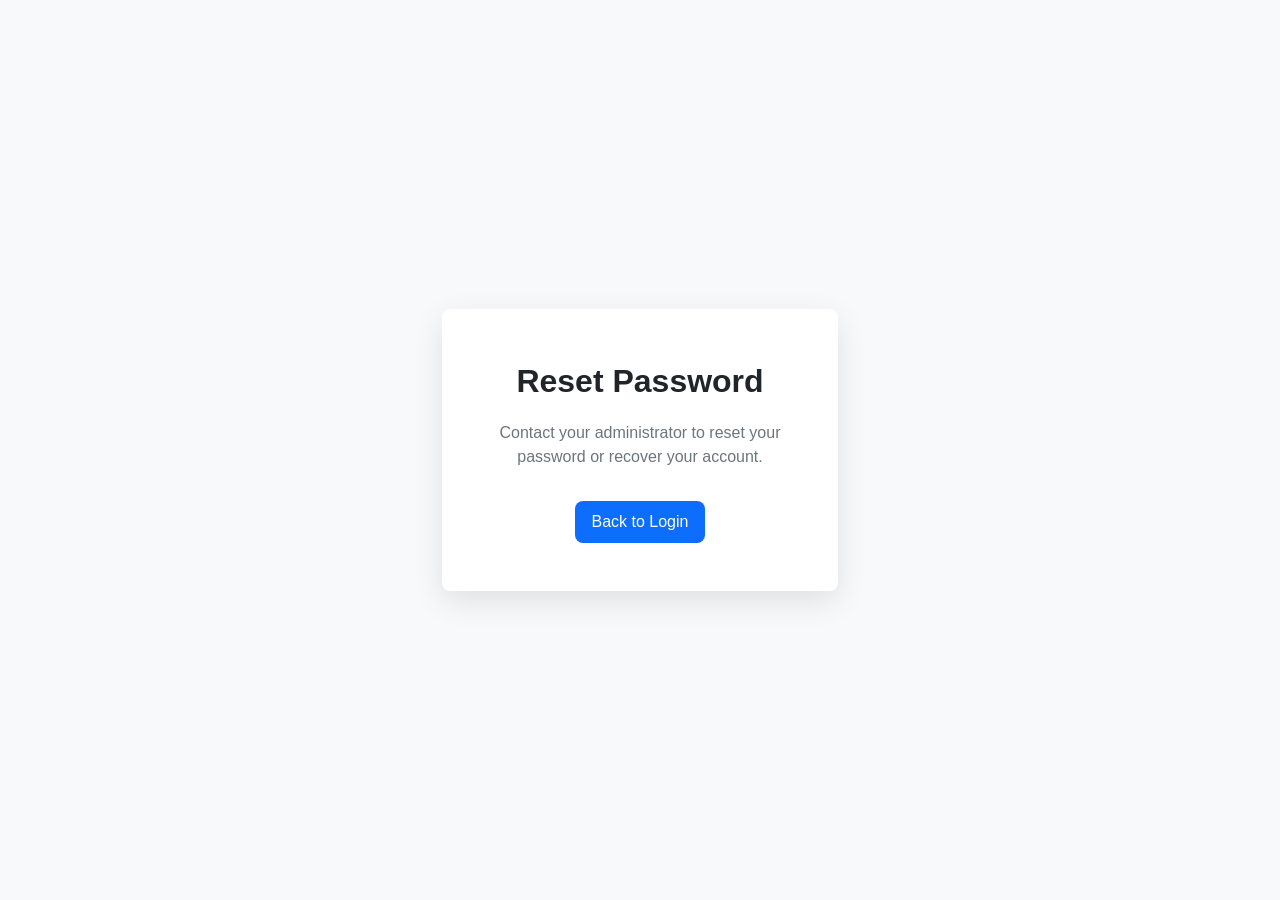
<file: myticket-project/myticket/myticket-backend/target/classes/static/forgot-password.html>
<!DOCTYPE html>
<html lang="en">
<head>
    <meta charset="UTF-8">
    <meta name="viewport" content="width=device-width, initial-scale=1.0">
    <title>Forgot Password - MyTicket</title>
    <link rel="stylesheet" href="styles.css">
</head>
<body style="display:flex; justify-content:center; align-items:center; height:100vh; background:var(--light-gray);">
    <div style="background:white; padding: 3rem; border-radius:var(--radius-md); box-shadow:0 10px 30px rgba(0,0,0,0.1); text-align:center;">
        <h1 style="margin-bottom:1rem;">Reset Password</h1>
        <p style="color:var(--secondary); max-width:300px; margin:0 auto 2rem;">Contact your administrator to reset your password or recover your account.</p>
        <a href="/login.html" class="btn btn-primary">Back to Login</a>
    </div>
</body>
</html>
</file>
<file: myticket-project/myticket/myticket-backend/target/classes/static/styles.css>
:root {
  /* Colors */
  --blue: #0d6efd;
  --indigo: #6610f2;
  --purple: #6f42c1;
  --pink: #d63384;
  --red: #dc3545;
  --orange: #fd7e14;
  --yellow: #ffc107;
  --green: #198754;
  --teal: #20c997;
  --cyan: #0dcaf0;
  
  --primary: #0d6efd;
  --secondary: #6c757d;
  --success: #198754;
  --info: #0dcaf0;
  --warning: #ffc107;
  --danger: #dc3545;

  --light-gray: #f8f9fa;
  --mid-gray: #e9ecef;
  --dark-gray: #343a40;
  
  --bg-color: #ffffff;
  --text-color: #212529;
  --card-bg: #ffffff;

  /* Typography */
  --font-family: -apple-system, BlinkMacSystemFont, "Segoe UI", Roboto, "Helvetica Neue", Arial, sans-serif;
  --font-size-base: 16px;
  
  /* Layout */
  --radius-sm: 4px;
  --radius-md: 8px;
  --radius-lg: 16px;
  --transition: all 0.2s ease-in-out;
}

* {
  box-sizing: border-box;
  margin: 0;
  padding: 0;
}

body {
  font-family: var(--font-family);
  font-size: var(--font-size-base);
  color: var(--text-color);
  background-color: var(--light-gray);
  line-height: 1.5;
}

a {
  color: var(--primary);
  text-decoration: none;
  transition: var(--transition);
}
a:hover {
  text-decoration: underline;
}

/* Navbar */
.navbar {
  display: flex;
  justify-content: space-between;
  align-items: center;
  padding: 1rem 2rem;
  background-color: var(--bg-color);
  box-shadow: 0 2px 4px rgba(0,0,0,0.05);
  position: sticky;
  top: 0;
  z-index: 1000;
}
.nav-logo {
  font-size: 1.5rem;
  font-weight: 700;
  color: var(--primary);
}
.nav-logo:hover {
  text-decoration: none;
}
.nav-search {
  flex-grow: 1;
  max-width: 400px;
  margin: 0 2rem;
}
.nav-search input {
  width: 100%;
  padding: 0.5rem 1rem;
  border: 1px solid #ced4da;
  border-radius: var(--radius-md);
  font-size: 1rem;
}
.nav-actions {
  display: flex;
  align-items: center;
  gap: 1rem;
}

/* Buttons */
.btn {
  display: inline-block;
  font-weight: 500;
  text-align: center;
  white-space: nowrap;
  vertical-align: middle;
  cursor: pointer;
  padding: 0.5rem 1rem;
  font-size: 1rem;
  border-radius: var(--radius-md);
  border: 1px solid transparent;
  transition: var(--transition);
}
.btn-primary {
  background-color: var(--primary);
  color: white;
}
.btn-primary:hover {
  background-color: #0b5ed7;
  text-decoration: none;
}
.btn-outline-primary {
  color: var(--primary);
  border-color: var(--primary);
  background-color: transparent;
}
.btn-outline-primary:hover {
  background-color: var(--primary);
  color: white;
  text-decoration: none;
}
.btn-success { background-color: var(--success); color: white; }
.btn-success:hover { background-color: #157347; text-decoration: none; }
.btn-secondary { background-color: var(--secondary); color: white; }
.btn-danger { background-color: var(--danger); color: white; }
.btn-sm { padding: 0.25rem 0.5rem; font-size: 0.875rem; }

/* Grid System */
.container {
  max-width: 1200px;
  margin: 0 auto;
  padding: 0 1rem;
}
.section {
  padding: 3rem 0;
}
.section-title {
  font-size: 1.75rem;
  margin-bottom: 1.5rem;
  font-weight: 600;
}

/* Event Cards */
.event-grid {
  display: grid;
  grid-template-columns: repeat(auto-fill, minmax(300px, 1fr));
  gap: 1.5rem;
}
.horizontal-scroll {
  display: flex;
  gap: 1.5rem;
  overflow-x: auto;
  padding-bottom: 1rem;
  scrollbar-width: thin;
}
.event-card {
  background-color: var(--card-bg);
  border-radius: var(--radius-md);
  box-shadow: 0 2px 4px rgba(0,0,0,0.05);
  overflow: hidden;
  transition: var(--transition);
  display: flex;
  flex-direction: column;
  min-width: 300px;
}
.event-card:hover {
  transform: translateY(-4px);
  box-shadow: 0 10px 20px rgba(0,0,0,0.1);
}
.card-img-wrapper {
  position: relative;
  height: 180px;
  background-color: #f1f3f5;
}
.card-img {
  width: 100%;
  height: 100%;
  object-fit: cover;
}
.card-badge {
  position: absolute;
  top: 10px;
  right: 10px;
  background: rgba(0,0,0,0.7);
  color: white;
  padding: 4px 8px;
  border-radius: var(--radius-sm);
  font-size: 0.75rem;
  font-weight: 600;
}
.card-body {
  padding: 1rem;
  display: flex;
  flex-direction: column;
  flex-grow: 1;
}
.card-title {
  font-size: 1.1rem;
  font-weight: 600;
  margin-bottom: 0.5rem;
  line-height: 1.3;
}
.card-title a {
  color: var(--text-color);
}
.card-title a:hover {
  color: var(--primary);
  text-decoration: none;
}
.card-info {
  font-size: 0.9rem;
  color: var(--secondary);
  margin-bottom: 0.25rem;
  display: flex;
  align-items: center;
  gap: 6px;
}
.card-footer {
  margin-top: auto;
  padding-top: 1rem;
  border-top: 1px solid var(--mid-gray);
  display: flex;
  justify-content: space-between;
  align-items: center;
}
.card-price {
  font-weight: 700;
  color: var(--success);
}
.card-reactions {
  font-size: 0.85rem;
  color: var(--secondary);
  display: flex;
  gap: 8px;
}

/* Badges */
.badge {
  display: inline-block;
  padding: 0.25em 0.5em;
  font-size: 0.75em;
  font-weight: 700;
  border-radius: var(--radius-sm);
  background-color: var(--secondary);
  color: white;
}
.badge-primary { background-color: var(--primary); }
.badge-success { background-color: var(--success); }
.badge-danger { background-color: var(--danger); }
.badge-warning { background-color: var(--warning); color: #000; }
.badge-info { background-color: var(--info); color: #000; }

/* Filter Pills */
.filter-pills {
  display: flex;
  gap: 0.5rem;
  overflow-x: auto;
  padding-bottom: 0.5rem;
  scrollbar-width: none;
}
.filter-pills::-webkit-scrollbar {
  display: none;
}
.pill {
  padding: 0.4rem 1rem;
  border-radius: 2rem;
  background-color: white;
  border: 1px solid var(--mid-gray);
  cursor: pointer;
  white-space: nowrap;
  transition: var(--transition);
  font-weight: 500;
}
.pill:hover, .pill.active {
  background-color: var(--primary);
  color: white;
  border-color: var(--primary);
}

/* Forms */
.form-group {
  margin-bottom: 1rem;
}
.form-label {
  display: block;
  margin-bottom: 0.5rem;
  font-weight: 500;
}
.form-control {
  display: block;
  width: 100%;
  padding: 0.5rem 0.75rem;
  font-size: 1rem;
  border: 1px solid #ced4da;
  border-radius: var(--radius-md);
  transition: border-color .15s ease-in-out;
}
.form-control:focus {
  border-color: #86b7fe;
  outline: 0;
  box-shadow: 0 0 0 0.25rem rgba(13,110,253,.25);
}

/* Modals */
.modal-overlay {
  position: fixed;
  top: 0; left: 0; right: 0; bottom: 0;
  background: rgba(0,0,0,0.5);
  display: flex;
  align-items: center;
  justify-content: center;
  z-index: 2000;
  opacity: 0;
  visibility: hidden;
  transition: var(--transition);
}
.modal-overlay.active {
  opacity: 1;
  visibility: visible;
}
.modal-dialog {
  background: white;
  border-radius: var(--radius-md);
  width: 90%;
  max-width: 500px;
  max-height: 90vh;
  box-shadow: 0 10px 25px rgba(0,0,0,0.2);
  transform: translateY(-20px);
  transition: var(--transition);
  overflow-y: auto;
}
.modal-overlay.active .modal-dialog {
  transform: translateY(0);
}
.modal-header {
  padding: 1rem 1.5rem;
  border-bottom: 1px solid var(--mid-gray);
  display: flex;
  justify-content: space-between;
  align-items: center;
}
.modal-title {
  font-size: 1.25rem;
  font-weight: 600;
}
.modal-close {
  background: none;
  border: none;
  font-size: 1.5rem;
  cursor: pointer;
  color: var(--secondary);
}
.modal-body {
  padding: 1.5rem;
}
.modal-footer {
  padding: 1rem 1.5rem;
  border-top: 1px solid var(--mid-gray);
  display: flex;
  justify-content: flex-end;
  gap: 0.5rem;
}

/* User Avatar */
.avatar {
  width: 40px;
  height: 40px;
  border-radius: 50%;
  background-color: var(--primary);
  color: white;
  display: flex;
  align-items: center;
  justify-content: center;
  font-weight: bold;
  cursor: pointer;
  user-select: none;
}

/* Spinner */
.spinner {
  width: 40px;
  height: 40px;
  border: 4px solid rgba(0,0,0,0.1);
  border-left-color: var(--primary);
  border-radius: 50%;
  animation: spin 1s linear infinite;
  margin: 20px auto;
}
@keyframes spin { 0% { transform: rotate(0deg); } 100% { transform: rotate(360deg); } }

/* Footer */
footer {
  background-color: var(--dark-gray);
  color: white;
  padding: 3rem 0;
  margin-top: 4rem;
}
footer h5 { color: white; margin-bottom: 1rem; }
footer a { color: #aaa; }
footer a:hover { color: white; }
footer p { color: #aaa; margin-bottom: 0.5rem; }

/* View Utilities */
.d-none { display: none !important; }
.d-flex { display: flex !important; }
.align-items-center { align-items: center !important; }
.text-center { text-align: center !important; }
.mt-3 { margin-top: 1rem !important; }
.mb-2 { margin-bottom: 0.5rem !important; }
.mb-3 { margin-bottom: 1rem !important; }
.mb-4 { margin-bottom: 1.5rem !important; }
.p-4 { padding: 1.5rem !important; }

/* Responsive */
@media (max-width: 768px) {
  .navbar { flex-wrap: wrap; padding: 1rem; }
  .nav-search { order: 3; max-width: 100%; margin: 1rem 0 0 0; }
  .event-grid { grid-template-columns: repeat(auto-fill, minmax(280px, 1fr)); }
  .section { padding: 2rem 0; }
}
</file>
